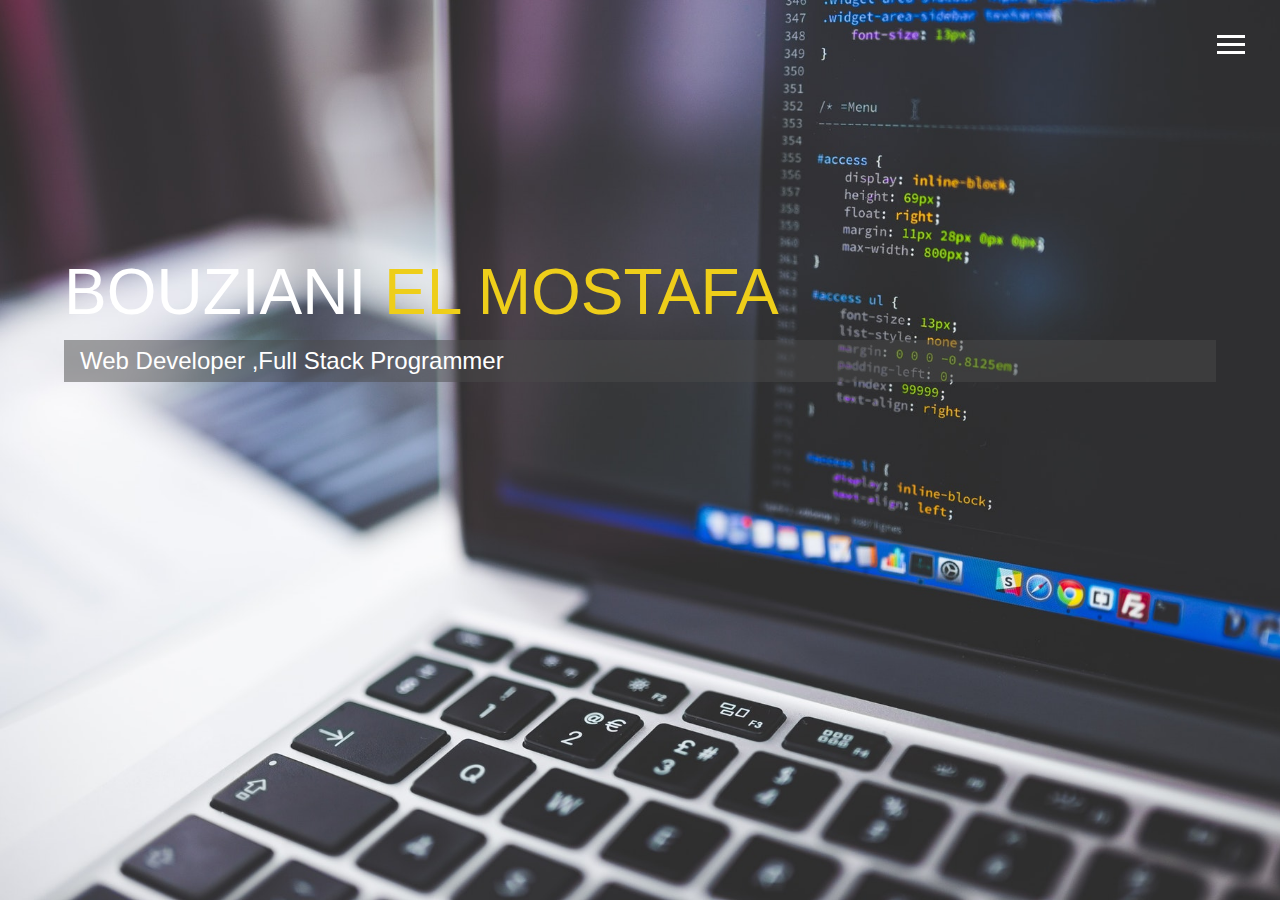
<file: index.html>
<!DOCTYPE html>
<html lang="en">

<head>
  <meta charset="UTF-8">
  <meta name="viewport" content="width=device-width, initial-scale=1.0">
  <meta http-equiv="X-UA-Compatible" content="ie=edge">
  <link rel="stylesheet" href="https://use.fontawesome.com/releases/v5.2.0/css/all.css" integrity="sha384-hWVjflwFxL6sNzntih27bfxkr27PmbbK/iSvJ+a4+0owXq79v+lsFkW54bOGbiDQ"
    crossorigin="anonymous">

  <link rel="stylesheet" href="css/main.css">
  <title>Welcome To My Portfolio</title>
</head>

<body id="bg-img">
  <header>
    <div class="menu-btn">
      <div class="btn-line"></div>
      <div class="btn-line"></div>
      <div class="btn-line"></div>
    </div>

    <nav class="menu">
      <div class="menu-branding">
        <div class="portrait"></div>
      </div>
      <ul class="menu-nav">
        <li class="nav-item current">
          <a href="index.html" class="nav-link">
            Home
          </a>
        </li>
        <li class="nav-item">
          <a href="about.html" class="nav-link">
            About Me
          </a>
        </li>
        <li class="nav-item">
          <a href="work.html" class="nav-link">
            My Work
          </a>
        </li>
        <li class="nav-item">
          <a href="contact.html" class="nav-link">
            How To Contact Me
          </a>
        </li>
      </ul>
    </nav>
  </header>

  <main id="home">
    <h1 class="lg-heading">
      BOUZIANI
      <span class="text-secondary"> EL MOSTAFA</span>
    </h1>
    <h2 class="sm-heading">
      Web Developer ,Full Stack Programmer 
    </h2>
    <div class="icons">
      <a href="#!">
        <i class="fab fa-twitter fa-2x"></i>
      </a>
      <a href="https://www.facebook.com/mustapha.bouziani.9">
        <i class="fab fa-facebook fa-2x"></i>
      </a>
      <a href="https://www.linkedin.com/in/mostafa-bouziani-0b797b183/">
        <i class="fab fa-linkedin fa-2x"></i>
      </a>
      <a href="https://github.com/bouziani98">
        <i class="fab fa-github fa-2x"></i>
      </a>
    </div>
  </main>

  <script src="js/main.js"></script>
</body>

</html>
</file>
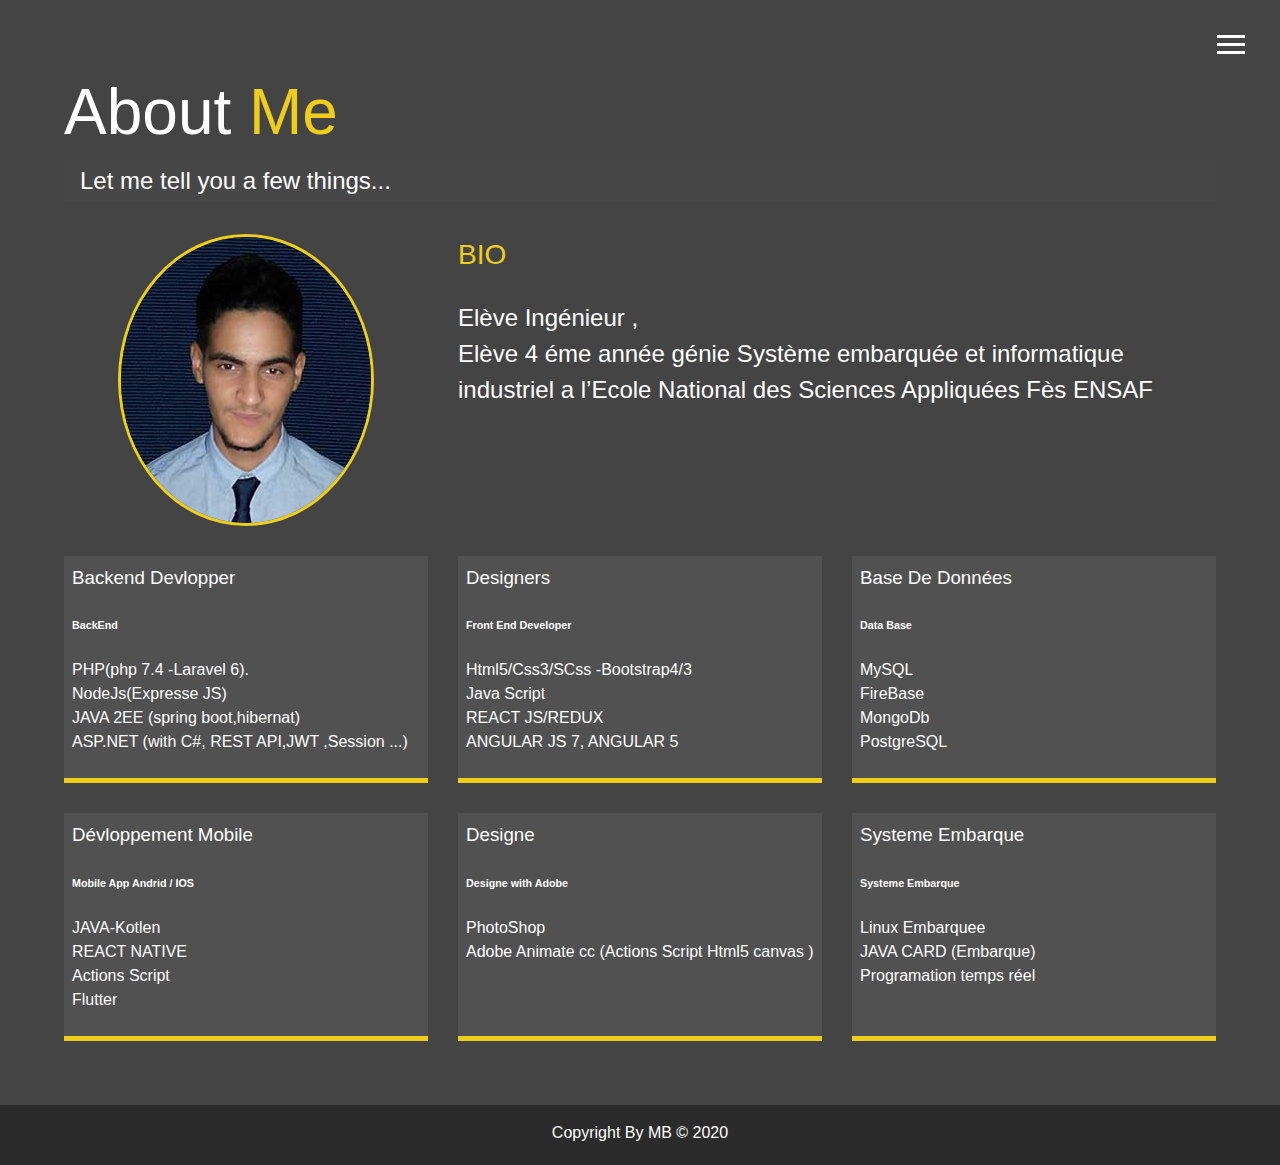
<file: about.html>
<!DOCTYPE html>
<html lang="en">

<head>
  <meta charset="UTF-8">
  <meta name="viewport" content="width=device-width, initial-scale=1.0">
  <meta http-equiv="X-UA-Compatible" content="ie=edge">
  <link rel="stylesheet" href="https://use.fontawesome.com/releases/v5.2.0/css/all.css" integrity="sha384-hWVjflwFxL6sNzntih27bfxkr27PmbbK/iSvJ+a4+0owXq79v+lsFkW54bOGbiDQ"
    crossorigin="anonymous">

  <link rel="stylesheet" href="css/main.css">
  <title>About Me</title>
</head>

<body>
  <header>
    <div class="menu-btn">
      <div class="btn-line"></div>
      <div class="btn-line"></div>
      <div class="btn-line"></div>
    </div>

    <nav class="menu">
      <div class="menu-branding">
        <div class="portrait"></div>
      </div>
      <ul class="menu-nav">
        <li class="nav-item">
          <a href="index.html" class="nav-link">
            Home
          </a>
        </li>
        <li class="nav-item current">
          <a href="about.html" class="nav-link">
            About Me
          </a>
        </li>
        <li class="nav-item">
          <a href="work.html" class="nav-link">
            My Work
          </a>
        </li>
        <li class="nav-item">
          <a href="contact.html" class="nav-link">
            How To Reach Me
          </a>
        </li>
      </ul>
    </nav>
  </header>

  <main id="about">
    <h1 class="lg-heading">
      About
      <span class="text-secondary">Me</span>
    </h1>
    <h2 class="sm-heading">
      Let me tell you a few things...
    </h2>
    <div class="about-info">
      <img src="img/portrait.jpg" alt="John Doe" class="bio-image">

      <div class="bio">
        <h3 class="text-secondary">BIO</h3>
        <p>Elève Ingénieur ,<br>
           Elève 4 éme année génie Système embarquée et informatique industriel a l’Ecole National des Sciences Appliquées Fès ENSAF</p>
      </div>

      <div class="job job-1">
        <h3>Backend Devlopper</h3>
        <h6>BackEnd</h6>
        <p> PHP(php 7.4 -Laravel 6). <br>
            NodeJs(Expresse JS)  <br>
            JAVA 2EE (spring boot,hibernat) <br>
            ASP.NET (with C#, REST API,JWT ,Session ...)
                              </p>
      </div>

      <div class="job job-2">
        <h3>Designers</h3>
        <h6>Front End Developer</h6>
        <p>
          Html5/Css3/SCss -Bootstrap4/3 <br>
          Java Script <br>
          REACT JS/REDUX <br>
          ANGULAR JS 7, ANGULAR 5

        </p>
      </div>

      <div class="job job-3">
        <h3>Base De Données</h3>
        <h6>Data Base</h6>
        <p>MySQL <br>
          FireBase <br>
          MongoDb <br> 
        PostgreSQL</p>
      </div>
      <div class="job job-4">
        <h3>Dévloppement Mobile</h3>
        <h6>Mobile App Andrid / IOS</h6>
        <p>JAVA-Kotlen 
        <br>REACT NATIVE <br>
        Actions Script <br>
        Flutter 
          
        </p>
      </div>
      <div class="job job-5">
        <h3>Designe</h3>
        <h6>Designe with Adobe</h6>
        <p>PhotoShop <br>
          Adobe Animate cc (Actions Script Html5 canvas )
          </p>
      </div>
      <div class="job job-5">
        <h3>Systeme Embarque</h3>
        <h6>Systeme Embarque</h6>
        <p>Linux Embarquee <br>
          JAVA CARD (Embarque) <br>
          Programation temps réel 
          </p>
      </div>
    </div>
  </main>

  <footer id="main-footer">
    Copyright By MB &copy; 2020
  </footer>

  <script src="js/main.js"></script>
</body>

</html>
</file>
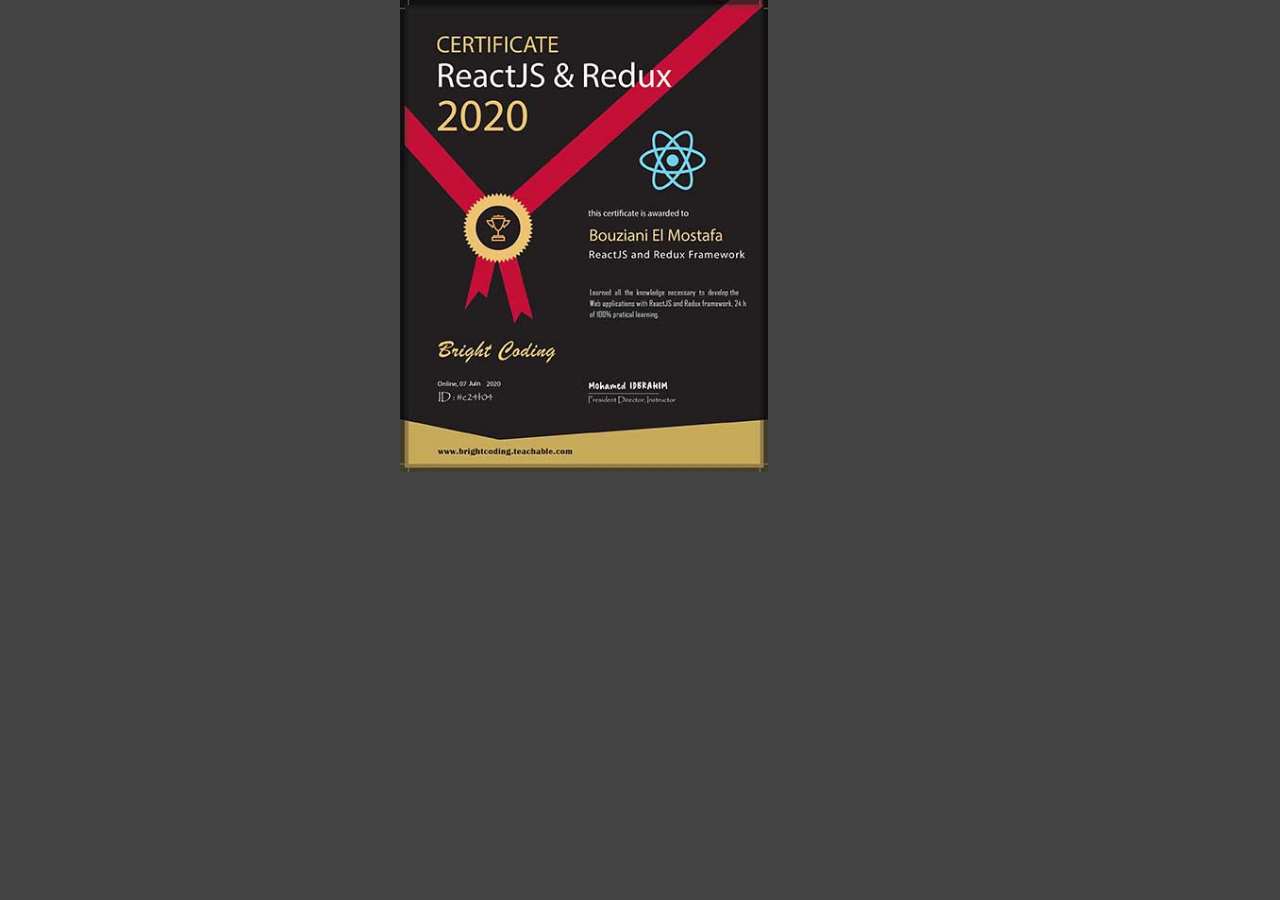
<file: C.html>
<!DOCTYPE html>
<html lang="en">

<head>
  <meta charset="UTF-8">
  <meta name="viewport" content="width=device-width, initial-scale=1.0">
  <meta http-equiv="X-UA-Compatible" content="ie=edge">
  <link rel="stylesheet" href="https://use.fontawesome.com/releases/v5.2.0/css/all.css" integrity="sha384-hWVjflwFxL6sNzntih27bfxkr27PmbbK/iSvJ+a4+0owXq79v+lsFkW54bOGbiDQ"
    crossorigin="anonymous">

  <link rel="stylesheet" href="css/main.css">
  <title>React JS</title>
</head>

<body>
  
   <img src="img/projects/C.jpg"  alt="Project" width=60% height=80% style="padding-left: 400px;">

  
  <script src="js/main.js"></script>
</body>

</html>
</file>
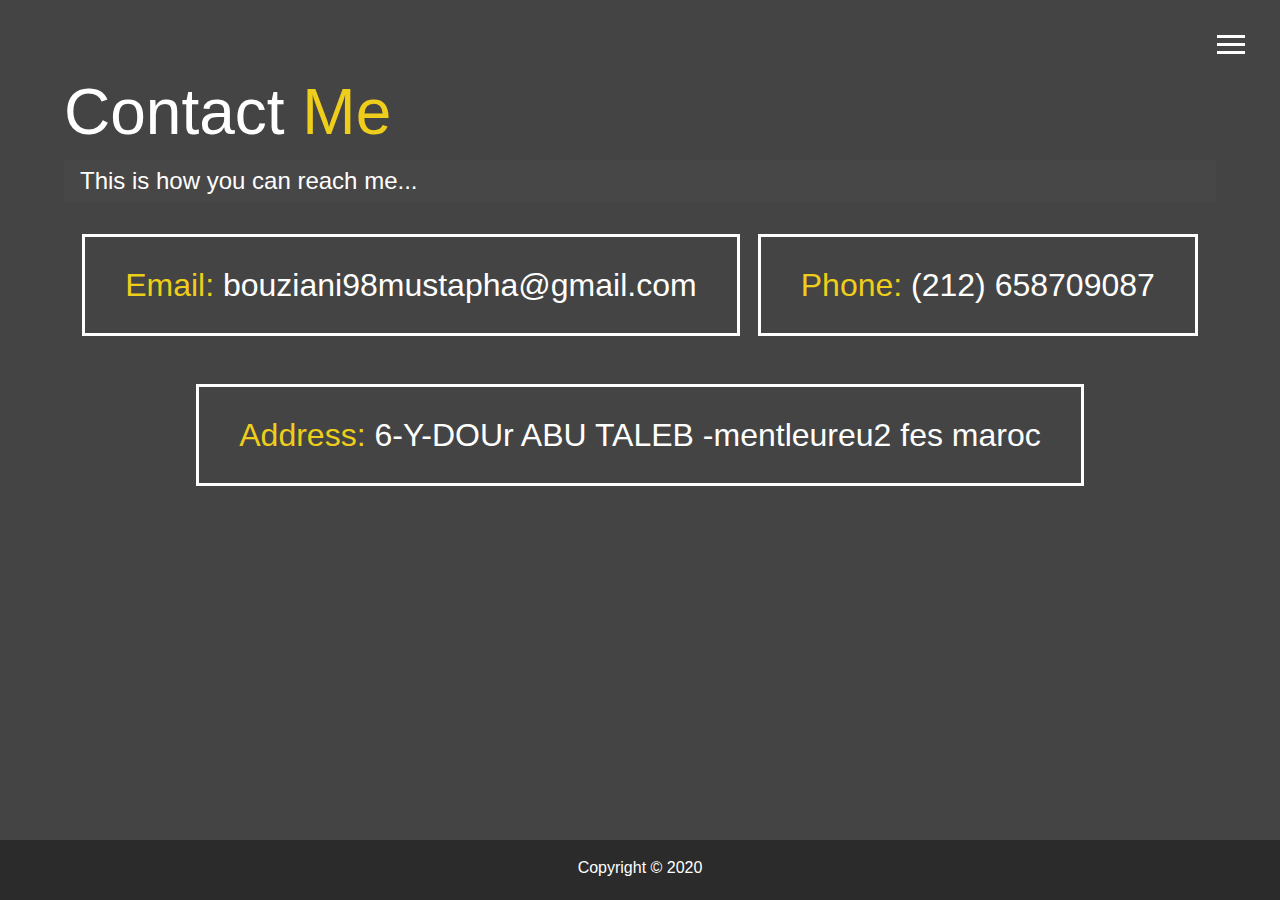
<file: contact.html>
<!DOCTYPE html>
<html lang="en">

<head>
  <meta charset="UTF-8">
  <meta name="viewport" content="width=device-width, initial-scale=1.0">
  <meta http-equiv="X-UA-Compatible" content="ie=edge">
  <link rel="stylesheet" href="https://use.fontawesome.com/releases/v5.2.0/css/all.css" integrity="sha384-hWVjflwFxL6sNzntih27bfxkr27PmbbK/iSvJ+a4+0owXq79v+lsFkW54bOGbiDQ"
    crossorigin="anonymous">

  <link rel="stylesheet" href="css/main.css">
  <title>Contact Me</title>
</head>

<body>
  <header>
    <div class="menu-btn">
      <div class="btn-line"></div>
      <div class="btn-line"></div>
      <div class="btn-line"></div>
    </div>

    <nav class="menu">
      <div class="menu-branding">
        <div class="portrait"></div>
      </div>
      <ul class="menu-nav">
        <li class="nav-item">
          <a href="index.html" class="nav-link">
            Home
          </a>
        </li>
        <li class="nav-item">
          <a href="about.html" class="nav-link">
            About Me
          </a>
        </li>
        <li class="nav-item">
          <a href="work.html" class="nav-link">
            My Work
          </a>
        </li>
        <li class="nav-item current">
          <a href="contact.html" class="nav-link">
            How To Reach Me
          </a>
        </li>
      </ul>
    </nav>
  </header>

  <main id="contact">
    <h1 class="lg-heading">
      Contact
      <span class="text-secondary">Me</span>
    </h1>
    <h2 class="sm-heading">
      This is how you can reach me...
    </h2>
    <div class="boxes">
      <div>
        <span class="text-secondary">Email: </span> bouziani98mustapha@gmail.com
      </div>
      <div>
        <span class="text-secondary">Phone: </span> (212) 658709087
      </div>
      <div>
        <span class="text-secondary">Address: </span> 6-Y-DOUr ABU TALEB -mentleureu2 fes maroc
      </div>
    </div>
  </main>

  <footer id="main-footer">
    Copyright &copy; 2020
  </footer>

  <script src="js/main.js"></script>
</body>

</html>
</file>
<file: css/main.css>
.menu-btn {
  position: absolute;
  z-index: 3;
  right: 35px;
  top: 35px;
  cursor: pointer;
  transition: all 0.5s ease-out; }
  .menu-btn .btn-line {
    width: 28px;
    height: 3px;
    margin: 0 0 5px 0;
    background: #fff;
    transition: all 0.5s ease-out; }
  .menu-btn.close {
    transform: rotate(180deg); }
    .menu-btn.close .btn-line:nth-child(1) {
      transform: rotate(45deg) translate(5px, 5px); }
    .menu-btn.close .btn-line:nth-child(2) {
      opacity: 0; }
    .menu-btn.close .btn-line:nth-child(3) {
      transform: rotate(-45deg) translate(7px, -6px); }

.menu {
  position: fixed;
  top: 0;
  width: 100%;
  opacity: 0.9;
  visibility: hidden; }
  .menu.show {
    visibility: visible; }
  .menu-branding, .menu-nav {
    display: flex;
    flex-flow: column wrap;
    align-items: center;
    justify-content: center;
    float: left;
    width: 50%;
    height: 100vh;
    overflow: hidden; }
  .menu-nav {
    margin: 0;
    padding: 0;
    background: #373737;
    list-style: none;
    transform: translate3d(0, -100%, 0);
    transition: all 0.5s ease-out; }
    .menu-nav.show {
      transform: translate3d(0, 0, 0); }
  .menu-branding {
    background: #444;
    transform: translate3d(0, 100%, 0);
    transition: all 0.5s ease-out; }
    .menu-branding.show {
      transform: translate3d(0, 0, 0); }
    .menu-branding .portrait {
      width: 250px;
      height: 250px;
      background: url("../img/portrait.jpg");
      border-radius: 50%;
      border: solid 3px #eece1a; }
  .menu .nav-item {
    transform: translate3d(600px, 0, 0);
    transition: all 0.5s ease-out; }
    .menu .nav-item.show {
      transform: translate3d(0, 0, 0); }
    .menu .nav-item.current > a {
      color: #eece1a; }
  .menu .nav-link {
    display: inline-block;
    position: relative;
    font-size: 30px;
    text-transform: uppercase;
    padding: 1rem 0;
    font-weight: 300;
    color: #fff;
    text-decoration: none;
    transition: all 0.5s ease-out; }
    .menu .nav-link:hover {
      color: chartreuse;
        transform: scale(1.25)
}

.nav-item:nth-child(1) {
  transition-delay: 0.1s; }

.nav-item:nth-child(2) {
  transition-delay: 0.2s; }

.nav-item:nth-child(3) {
  transition-delay: 0.3s; }

.nav-item:nth-child(4) {
  transition-delay: 0.4s; }

* {
  box-sizing: border-box; }

body {
  background: #444;
  color: #fff;
  height: 100%;
  margin: 0;
  font-family: 'Segoe UI', Tahoma, Geneva, Verdana, sans-serif;
  line-height: 1.5; }
  body#bg-img {
    background: url(../img/background.jpg);
    background: rgba(68, 68, 68, 0.9), url(../img/background.jpg);
    background-attachment: fixed;
    background-size: cover; } 

h1,
h2,
h3 {
  margin: 0;
  font-weight: 400; }
  h1.lg-heading,
  h2.lg-heading,
  h3.lg-heading {
    font-size: 4rem; }
  h1.sm-heading,
  h2.sm-heading,
  h3.sm-heading {
    margin-bottom: 2rem;
    padding: 0.2rem 1rem;
    background: rgba(73, 73, 73, 0.5); }

a {
  color: #fff;
  text-decoration: none; }

header {
  position: fixed;
  z-index: 2;
  width: 100%; }

.text-secondary {
  color: #eece1a; }

main {
  padding: 4rem;
  min-height: calc(100vh - 60px); }
  main .icons {
    margin-top: 1rem; }
    main .icons a {
      padding: 0.4rem; }
      main .icons a:hover {
        color: #eece1a;
        transition: all 0.5s ease-out; }
  main#home {
    overflow: hidden; }
    main#home h1 {
      margin-top: 20vh; }

.about-info {
  display: grid;
  grid-gap: 30px;
  grid-template-areas: 'bioimage bio bio' 'job1 job2 job3';
  grid-template-columns: repeat(3, 1fr); }
  .about-info .bio-image {
    grid-area: bioimage;
    margin: auto;
    border-radius: 50%;
    border: #eece1a 3px solid; }
  .about-info .bio {
    grid-area: bio;
    font-size: 1.5rem; }
  .about-info .job-1 {
    grid-area: job1; }
  .about-info .job-2 {
    grid-area: job2; }
  .about-info .job-3 {
    grid-area: job3; }
  .about-info .job {
    background: #515151;
    padding: 0.5rem;
    border-bottom: #eece1a 5px solid; }

.projects {
  display: grid;
  grid-gap: 0.7rem;
  grid-template-columns: repeat(3, 1fr); }
  .projects img {
    width: 100%;
    border: 3px #fff solid; }
    .projects img:hover {
      opacity: 0.5;
      border-color: #eece1a;
      transition: all 0.5s ease-out; }

.boxes {
  display: flex;
  flex-wrap: wrap;
  justify-content: space-evenly;
  align-items: center;
  margin-top: 1rem; }
  .boxes div {
    font-size: 2rem;
    border: 3px #fff solid;
    padding: 1.5rem 2.5rem;
    margin-bottom: 3rem;
    transition: all 0.5s ease-out; }
    .boxes div:hover {
      padding: 0.5rem 1.5rem;
      background: #eece1a;
      color: #000; }
      .boxes div:hover span {
        color: #000; }

.btn, .btn-dark, .btn-light {
  display: block;
  padding: 0.5rem 1rem;
  border: 0;
  margin-bottom: 0.3rem; }
  .btn:hover, .btn-dark:hover, .btn-light:hover {
    background: #eece1a;
    color: #000; }

.btn-dark {
  background: black;
  color: #fff; }

.btn-light {
  background: #c4c4c4;
  color: #333; }

#main-footer {
  text-align: center;
  padding: 1rem;
  background: #2b2b2b;
  color: #fff;
  height: 60px; }

@media screen and (min-width: 1171px) {
  .projects {
    grid-template-columns: repeat(4, 1fr); } }

@media screen and (min-width: 769px) and (max-width: 1170px) {
  .projects {
    grid-template-columns: repeat(3, 1fr); } }

@media screen and (max-width: 768px) {
  main {
    align-items: center;
    text-align: center; }
    main .lg-heading {
      line-height: 1;
      margin-bottom: 1rem; }
  ul.menu-nav,
  div.menu-branding {
    float: none;
    width: 100%;
    min-height: 0; }
    ul.menu-nav.show,
    div.menu-branding.show {
      transform: translate3d(0, 0, 0); }
  .menu-nav {
    height: 75vh;
    transform: translate3d(-100%, 0, 0);
    font-size: 24px; }
  .menu-branding {
    height: 25vh;
    transform: translate3d(100%, 0, 0); }
    .menu-branding .portrait {
      background: url("../img/portrait_small.jpg");
      width: 150px;
      height: 150px; }
  .about-info {
    grid-template-areas: 'bioimage' 'bio' 'job1' 'job2' 'job3';
    grid-template-columns: 1fr; }
  .projects {
    grid-template-columns: repeat(2, 1fr); } }

@media screen and (max-width: 500px) {
  main {
    padding: 2rem; }
    main #home h1 {
      margin-top: 10vh; }
    main .lg-heading {
      margin-top: 1rem;
      font-size: 5rem; }
  .projects {
    grid-template-columns: 1fr; } }
</file>
